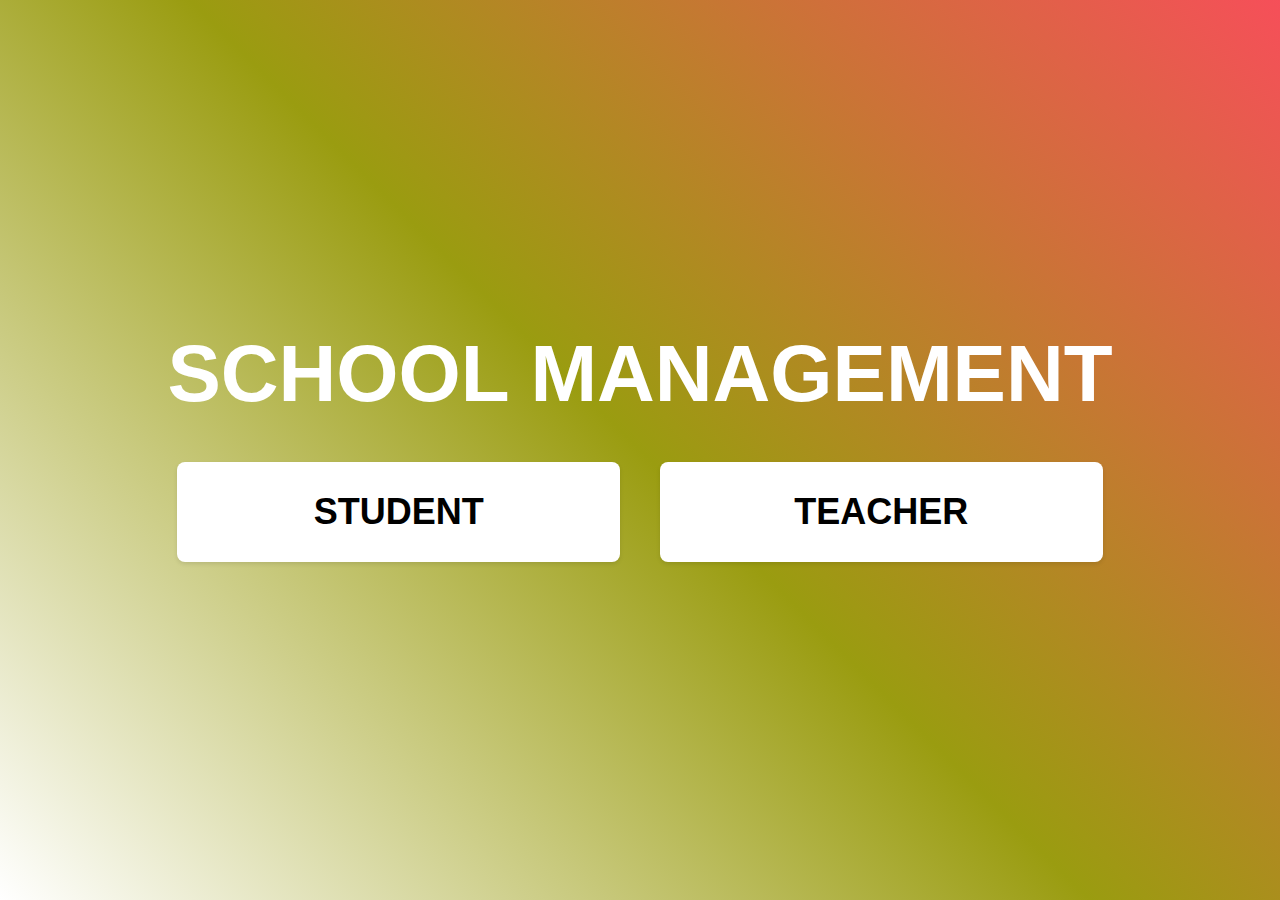
<file: Front/index.html>
<!DOCTYPE html>
<html lang="en">
<head>
    <meta charset="UTF-8">
    <meta name="viewport" content="width=device-width, initial-scale=1.0">
    <title>SCHOOL MANAGEMENT</title>
    <link rel="stylesheet" href="main.css">
</head>
<body>
    <div class="container">
        <h1 class="title">SCHOOL MANAGEMENT</h1>

        <div class="grid-container">
            <section class="card">
                <a href="student.html">
                    <h2>STUDENT</h2>
                </a>
            </section>

            <section class="card">
                <a href="teacher.html">
                    <h2>TEACHER</h2>
                </a>
            </section>
        </div>
    </div>
</body>
</html>
</file>
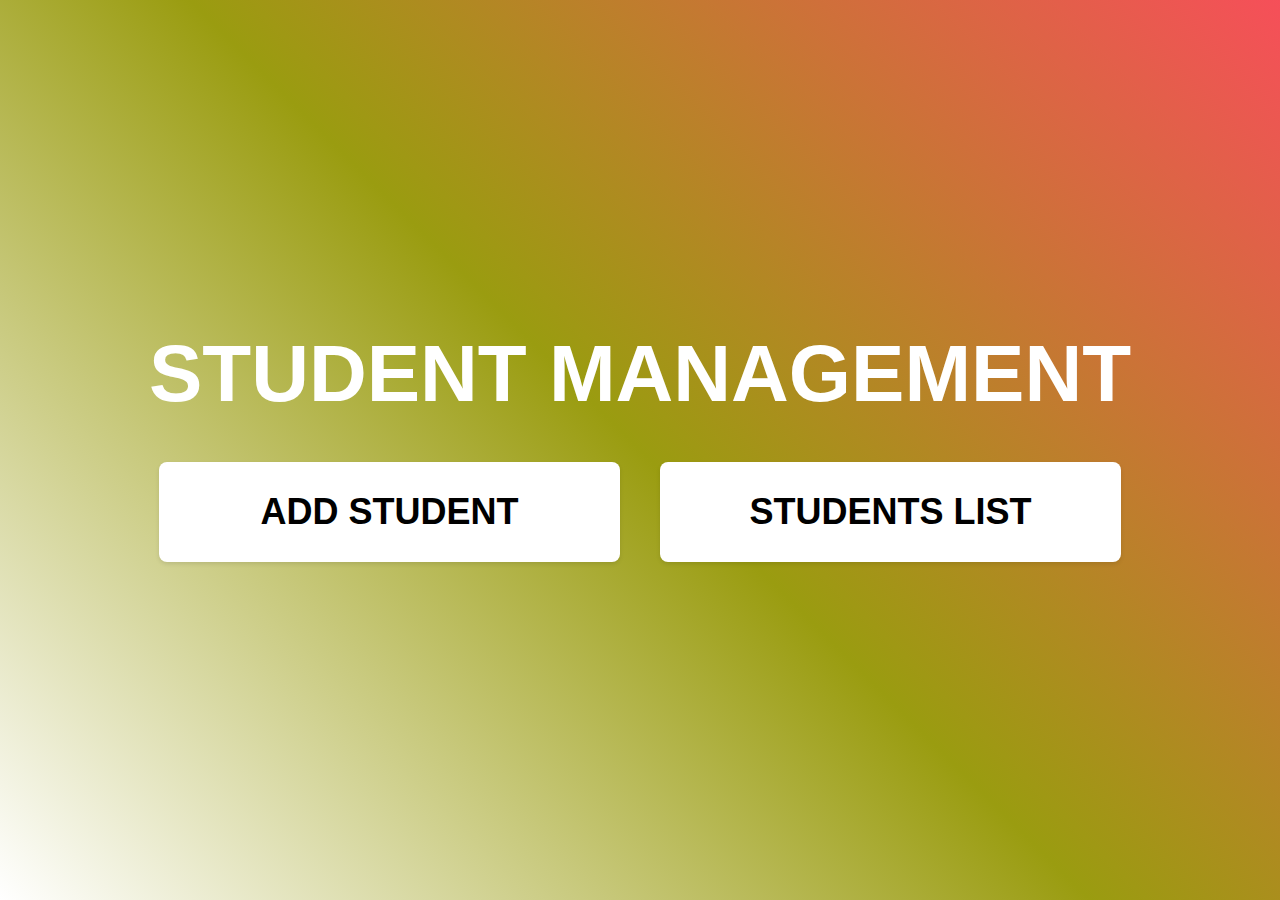
<file: Front/student.html>
<!DOCTYPE html>
<html lang="en">
<head>
    <meta charset="UTF-8">
    <meta name="viewport" content="width=device-width, initial-scale=1.0">
    <title>Student Management</title>
    <link rel="stylesheet" href="main.css">
</head>
<body>
    <div class="container">
        <h1 class="title">STUDENT MANAGEMENT</h1>

        <div class="grid-container">
            <section class="card">
                <a href="student_add.html">
                    <h2>ADD STUDENT</h2>
                </a>
            </section>

            <section class="card">
                <a href="student_list.html">
                    <h2>STUDENTS LIST</h2>
                </a>
            </section>
        </div>
    </div>
</body>
</html>
</file>
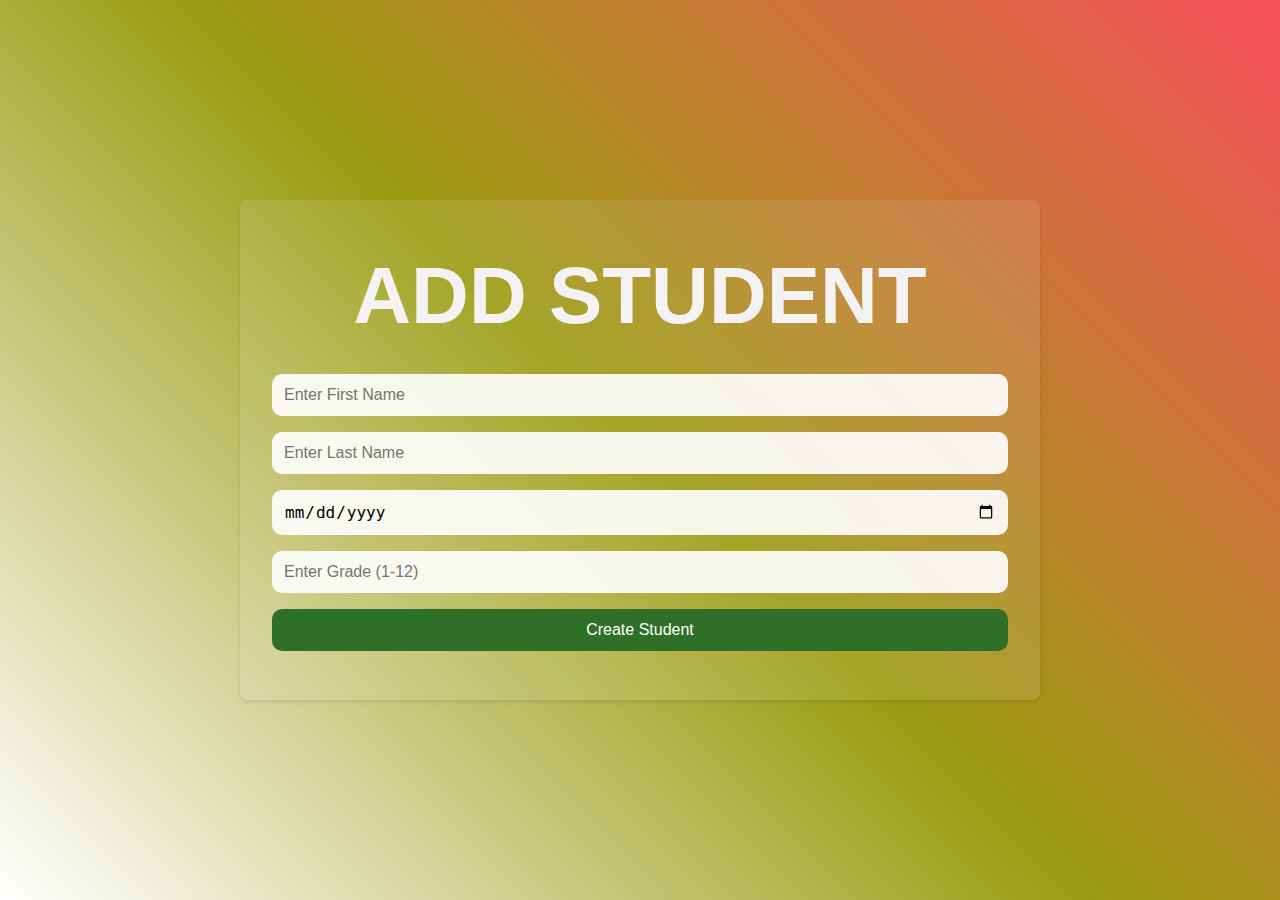
<file: Front/student_add.html>
<!DOCTYPE html>
<html lang="en">
<head>
    <meta charset="UTF-8">
    <meta name="viewport" content="width=device-width, initial-scale=1.0">
    <title>Add Student</title>
    <link rel="stylesheet" href="main.css">
    <style>
        .form-container {
            background: rgba(255, 255, 255, 0.1);
            padding: 2rem;
            border-radius: 8px;
            box-shadow: 0 2px 4px rgba(0, 0, 0, 0.1);
            min-width: 800px;
            min-height: 500px;
            height: 100%;
            display: flex;
            flex-direction: column;
            justify-content: center;
            align-items: center;
        }
        
        form {
            display: flex;
            flex-direction: column;
            border-radius: 10px;
            height:100%;
            width: 100%;

            gap: 1rem;
        }

        input {
            padding: 12px;
            border: none;
            border-radius: 10px;
            background: rgba(255, 255, 255, 0.9);
            font-size: 1rem;
        }

        button {
            padding: 12px;
            background: #2f7029;
            color: white;
            border: whitesmoke;
            border-radius: 10px;
            cursor: pointer;
            font-size: 1rem;
            transition: all 0.3s ease;
        }

        button:hover {
            transform: translateY(-2px);
            background: #30a626;
        }

        h1 {
            color: #f4f2f2;
            text-align: center;
            margin-bottom: 2rem;
            font-size: 5rem;
        }
    </style>
</head>
<body>
    <div class="container">
        <div class="form-container">
            <h1>ADD STUDENT</h1>
            <form id="studentForm">
                <input type="text" name="first_name" placeholder="Enter First Name" required>
                <input type="text" name="last_name" placeholder="Enter Last Name" required>
                <input type="date" 
                       name="DOB" 
                       placeholder="Enter DOB"
                       onfocus="(this.type='date')"
                       onblur="if(!this.value)this.type='text'"
                       required>
                <input type="number" 
                       name="grade" 
                       placeholder="Enter Grade (1-12)" 
                       min="1" 
                       max="12" 
                       required>
                <button type="submit">Create Student</button>
            </form>
        </div>
    </div>
    <script>
document.getElementById('studentForm').addEventListener('submit', async function(e) {
    e.preventDefault();

    const formData = new FormData(this);

    const dob = formData.get('DOB');
    const data = {
        first_name: formData.get('first_name'),
        last_name: formData.get('last_name'),
        DOB: dob, 
        grade: parseInt(formData.get('grade'))
    };

    try {
        const response = await fetch('http://65.0.214.158:8000/students/', {
            method: 'POST',
            headers: {
                'Content-Type': 'application/json',
            },
            body: JSON.stringify(data)
        });

        if (!response.ok) {
            const errorData = await response.json();
            throw new Error(errorData.detail || 'Failed to add student');
        }

        alert('Student added successfully!');
    } catch (error) {
        alert('Failed to add student: ' + error.message);
    }
});
</script>
</body>
</html>
</file>
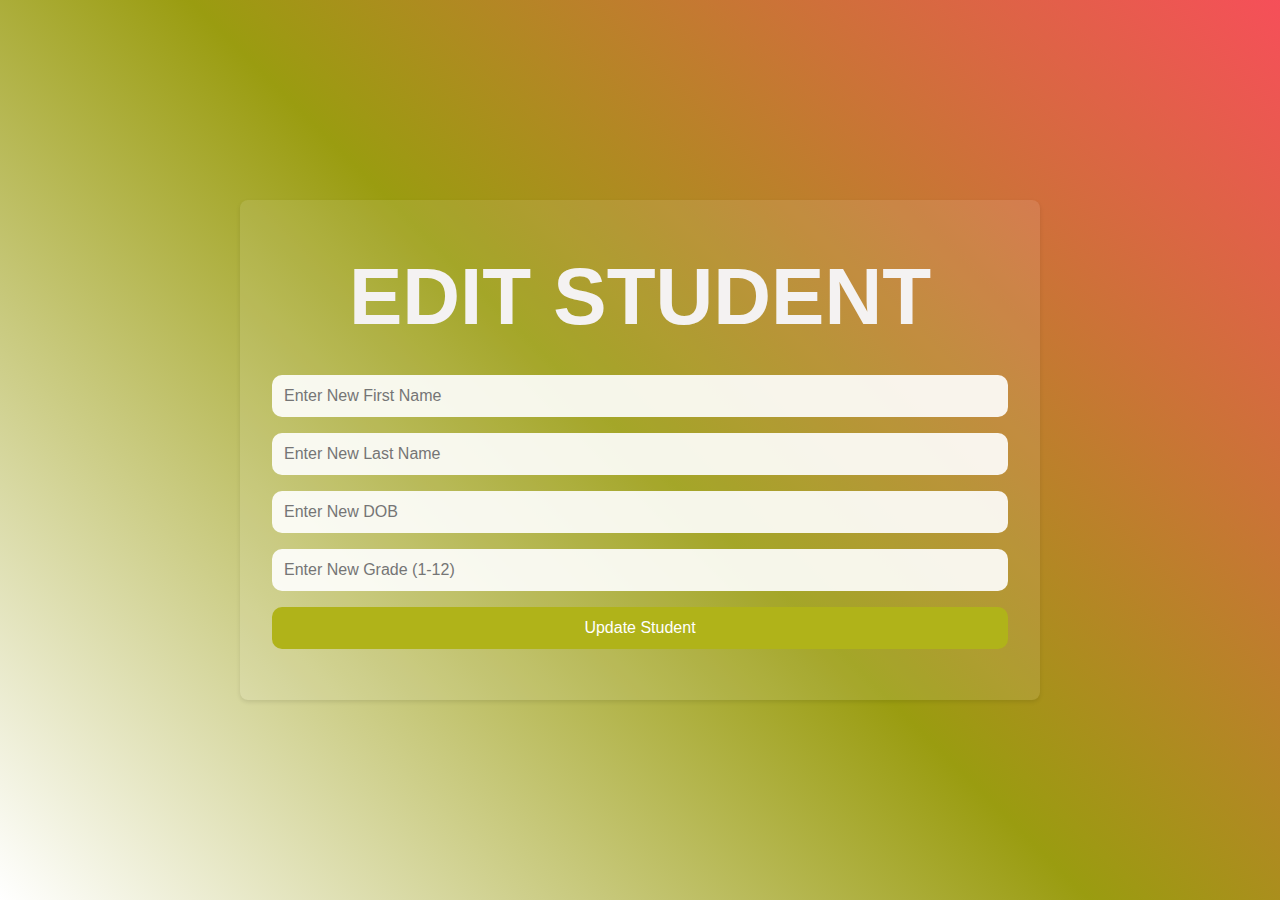
<file: Front/student_edit.html>
<!DOCTYPE html>
<html lang="en">
    <head>
        <meta charset="UTF-8">
        <meta name="viewport" content="width=device-width, initial-scale=1.0">
        <title>Edit Student</title>
        <link rel="stylesheet" href="main.css">
        
        
        <style>
        .form-container {
            background: rgba(255, 255, 255, 0.1);
            padding: 2rem;
            border-radius: 8px;
            box-shadow: 0 2px 4px rgba(0, 0, 0, 0.1);
            min-width: 800px;
            min-height: 500px;
            height: 100%;
            display: flex;
            flex-direction: column;
            justify-content: center;
            align-items: center;
        }
        
        form {
            display: flex;
            flex-direction: column;
            border-radius: 10px;
            height:100%;
            width: 100%;

            gap: 1rem;
        }

        input {
            padding: 12px;
            border: none;
            border-radius: 10px;
            background: rgba(255, 255, 255, 0.9);
            font-size: 1rem;
        }

        button {
            padding: 12px;
            background: #b0b319;;
            color: white;
            border: whitesmoke;
            border-radius: 10px;
            cursor: pointer;
            font-size: 1rem;
            transition: all 0.3s ease;
        }

        button:hover {
            transform: translateY(-2px);
            background: #c6d40e;;
        }

        h1 {
            color: #f4f2f2;
            text-align: center;
            margin-bottom: 2rem;
            font-size: 5rem;
        }
    </style>
</head>

<body>
    <div class="container">
        <div class="form-container">
            <h1>EDIT STUDENT</h1>

            <form id="editStudentForm">
                <input type="text" id="first_name" name="first_name" placeholder="Enter New First Name" required>
                <input type="text" id="last_name" name="last_name" placeholder="Enter New Last Name" required>
                <input type="text" 
                       id="DOB"
                       name="DOB"
                       placeholder="Enter New DOB"
                       onfocus="this.type='date'; this.showPicker()"
                       onblur="if(!this.value) this.type='text'"
                       required>
                <input type="number" 
                       id="grade"
                       name="grade" 
                       placeholder="Enter New Grade (1-12)" 
                       min="1" 
                       max="12" 
                       required>
                <button type="submit">Update Student</button>
            </form>
        </div>
    </div>

    <script>
    const urlParams = new URLSearchParams(window.location.search);
    const studentId = urlParams.get('id');
    const form = document.getElementById('editStudentForm');
    
    document.addEventListener('DOMContentLoaded', async () => {
        try {
            const response = await fetch(`http://65.0.214.158:8000/students/${studentId}`);
            if (!response.ok) throw new Error('Failed to fetch student data');
            const student = await response.json();
            document.getElementById('first_name').value = student.first_name;
            document.getElementById('last_name').value = student.last_name;
            const dobInput = document.getElementById('DOB');
            dobInput.value = student.DOB;
            document.getElementById('grade').value = student.grade;
            // Set input type to date if value exists, else text
            if (dobInput.value) {
                dobInput.type = 'date';
            } else {
                dobInput.type = 'text';
            }
        } catch (error) {
            console.error('Error loading student:', error);
            alert('Failed to load student data: ' + error.message);
        }
    });

    // DOB input: handle placeholder and type switching
    const dobInput = document.getElementById('DOB');
    dobInput.addEventListener('focus', function() {
        this.type = 'date';
        this.showPicker && this.showPicker();
    });
    dobInput.addEventListener('blur', function() {
        if (!this.value) this.type = 'text';
    });

    form.addEventListener('submit', async function(e) {
        e.preventDefault();

        const data = {
            first_name: document.getElementById('first_name').value,
            last_name: document.getElementById('last_name').value,
            DOB: document.getElementById('DOB').value,
            grade: parseInt(document.getElementById('grade').value)
        };

        try {
            const response = await fetch(`http://65.0.214.158:8000/students/${studentId}`, {
                method: 'PUT',
                headers: {
                    'Content-Type': 'application/json',
                },
                body: JSON.stringify(data)
            });

            if (!response.ok) {
                const errorData = await response.json();
                throw new Error(errorData.detail || 'Failed to update student');
            }

            alert('Student updated successfully!');
            window.location.href = 'student_list.html';
        } catch (error) {
            alert('Failed to update student: ' + error.message);
        }
    });
</script>
</body>
</html>
</file>
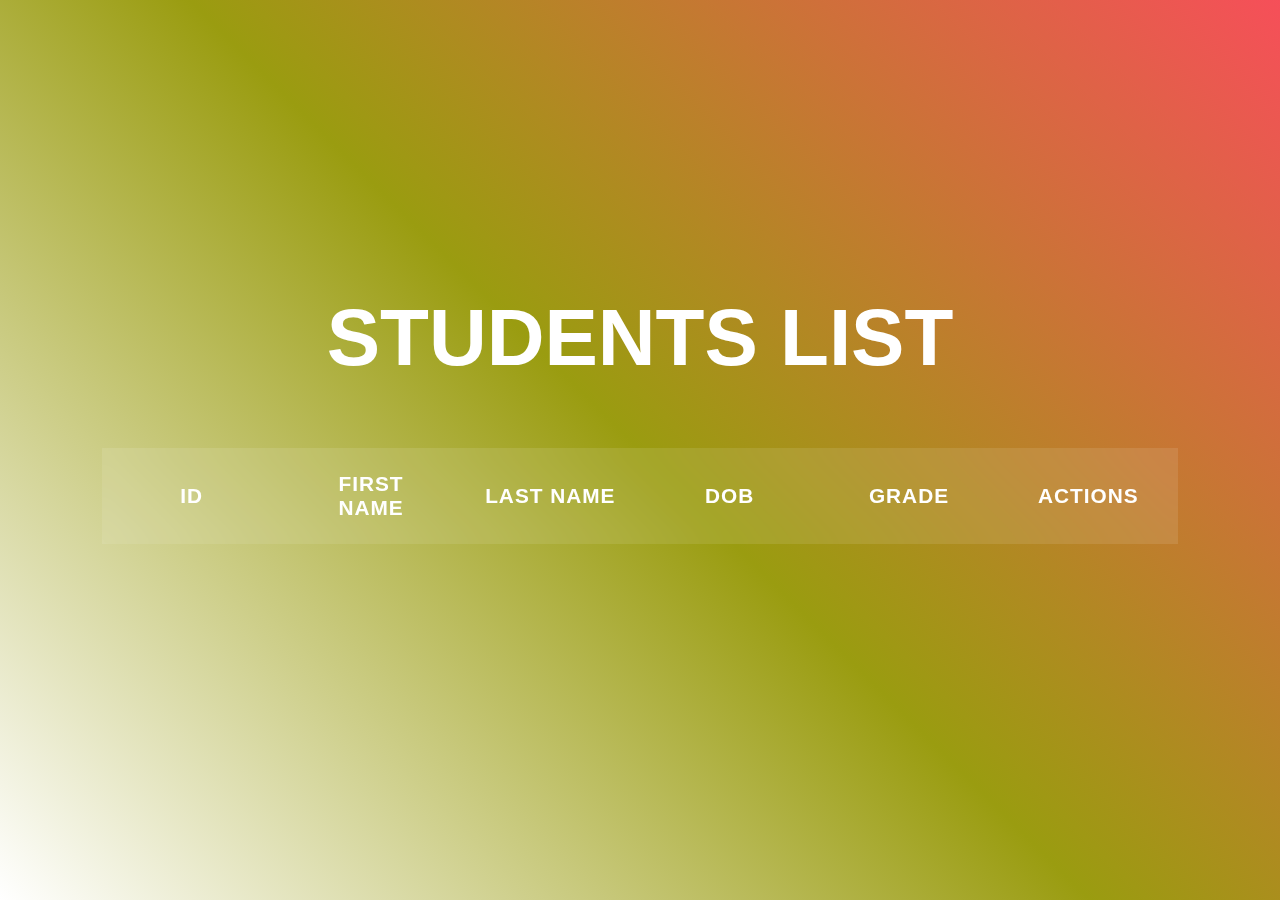
<file: Front/student_list.html>
<!DOCTYPE html>
<html lang="en">
<head>
    <meta charset="UTF-8">
    <meta name="viewport" content="width=device-width, initial-scale=1.0">
    <title>Student List</title>
    <link rel="stylesheet" href="main.css">
      <style>
        .table-container {
            padding: 2rem;
            border-radius: 12px;
            width: 100%;
            max-width: 1200px;
            margin: 2rem auto;
        }

        table {
            width: 100%;
            border-collapse: collapse;
            border-radius: 8px;
            backdrop-filter: blur(10px);
            table-layout: fixed; 
        }

        th,td {
            padding: 1.5rem;
            text-align: center;
            font-size: 1.3rem;
            text-overflow: wrap,ellipsis;
            overflow: hidden;
            text-overflow: ellipsis;
            overflow: ellipsis; 
            vertical-align: middle;
            width: 16.666%; 
        }

        .name {
            min-width: 100px;
        }

        td {
            color: rgb(255, 255, 255);
            border-bottom: 1px solid rgba(0, 0, 0, 0.1);
        }

        th {
            color: rgb(255, 255, 255);
            font-weight: bold;
            text-transform: uppercase;
            letter-spacing: 1px;
            background: rgba(255, 255, 255, 0.1);
            backdrop-filter: blur(10px);
        }

        tr:hover {
            background: rgba(0, 0, 0, 0.05);
            transition: background 0.3s ease;
        }

        button {
            padding: 0.5rem 1rem;
            background: #17930c;
            color: white;
            border: 20px;
            border-radius: 5px;
            cursor: pointer;
            font-size: 1rem;
            transition: background 0.3s ease;
            align-items: center;
            display: inline-block;
            justify-content: center;
        }

        .edit {
            background: #b0b319;
            margin-bottom: 10px;
        }

        .delete {
            background: #bf1212;
        }

        .edit:hover {
            transform: translateY(-2px);
            background: #c6d40e;
        }

        .delete:hover {
            transform: translateY(-2px);
            background: #ff0000;
        }
    </style>
</head>
<body>
    <div class="container">
        <h1 class="title">STUDENTS LIST</h1>
        <div class="table-container">
            <table id="studentTable">
                <thead>
                    <tr>
                <thead>
                    <tr>
                        <th>ID</th>
                        <th class="name">First Name</th>
                        <th class="name">Last Name</th>
                        <th>DOB</th>
                        <th>Grade</th>
                        <th>Actions</th>
                    </tr>
                </thead>
                <tbody id="studentTableBody"></tbody>
    </div>

    <script>
        document.addEventListener('DOMContentLoaded', function() {
            fetch('http://65.0.214.158:8000/students/', {  
                method: 'GET',
                headers: {
                    'Accept': 'application/json',
                },
                credentials: 'same-origin'
            })
            .then(response => response.json())
            .then(data => {
                const tableBody = document.getElementById('studentTableBody');
                data.forEach(student => {
                    const row = document.createElement('tr');
                    row.innerHTML = `
                        <td>${student.id}</td>
                        <td class="name">${student.first_name}</td>
                        <td class="name">${student.last_name}</td>
                        <td>${new Date(student.DOB).toLocaleDateString()}</td>
                        <td>${student.grade}</td>
                        <td>
                            <button class="edit" onclick="editStudent(${student.id})">Edit</button>
                            <button class="delete" onclick="deleteStudent(${student.id})">Delete</button>
                        </td>
                    `;
                    tableBody.appendChild(row);
                });
            })
            .catch(error => console.error('Error fetching student data:', error));
        });


        function editStudent(id) {
            window.location.href = `student_edit.html?id=${id}`;
        }
        function deleteStudent(id) {
            if (confirm('Are you sure you want to delete this student?')) {
                fetch(`http://65.0.214.158:8000/students/${id}/`, {
                    method: 'DELETE',
                    headers: {
                        'Accept': 'application/json',
                    },
                    credentials: 'same-origin'
                })
                .then(response => {
                    if (response.ok) {
                        alert('Student deleted successfully');
                        location.reload();
                    } else {
                        throw new Error('Failed to delete student');
                    }
                })
                .catch(error => console.error('Error deleting student:', error));
            }
        }
    </script>
    
</body>
</html>
</file>
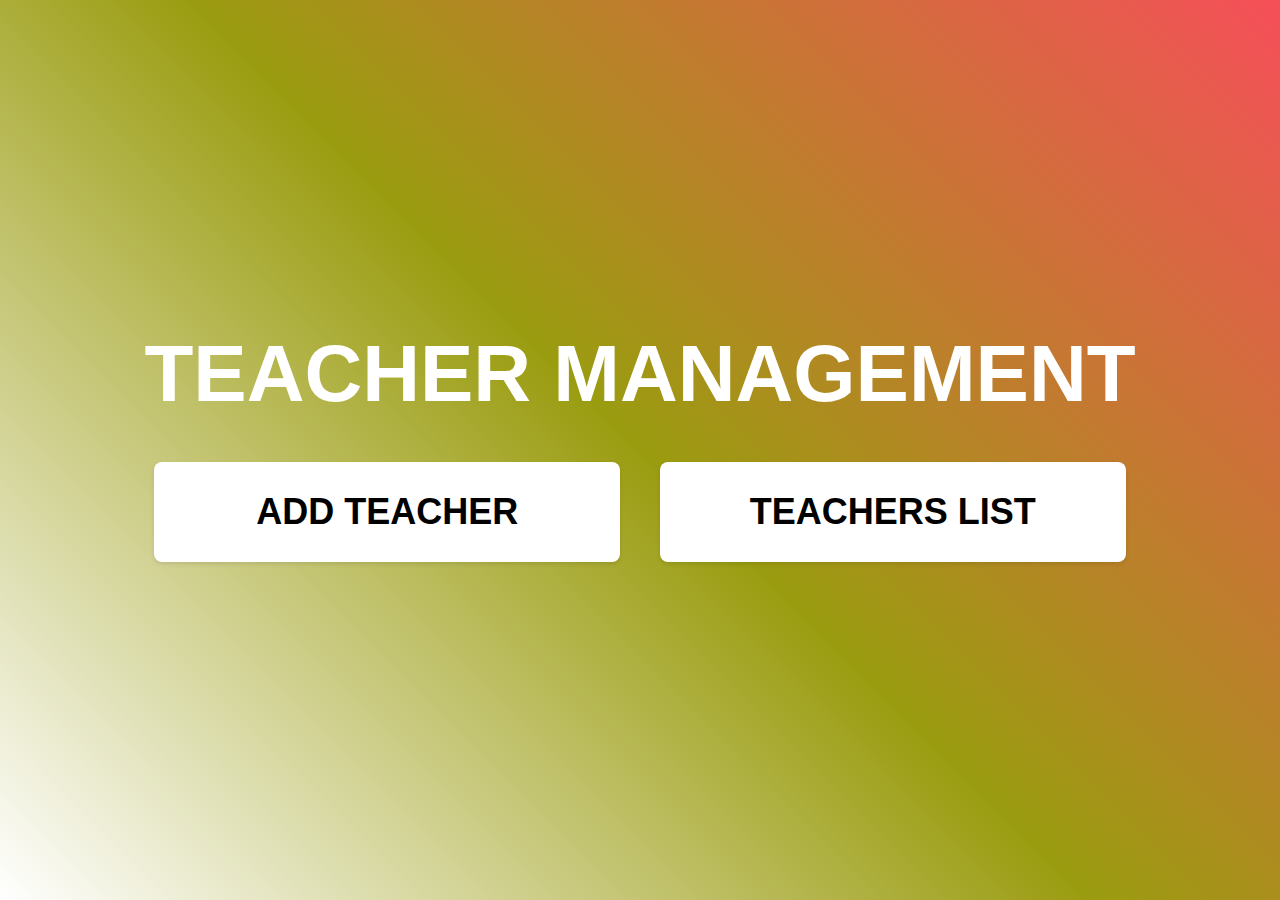
<file: Front/teacher.html>
<!DOCTYPE html>
<html lang="en">
<head>
    <meta charset="UTF-8">
    <meta name="viewport" content="width=device-width, initial-scale=1.0">
    <title>TEACHER MANAGEMENT</title>
    <link rel="stylesheet" href="main.css">
</head>
<body>
    <div class="container">
        <h1 class="title">TEACHER MANAGEMENT</h1>

        <div class="grid-container">
            <section class="card">
                <a href="teacher_add.html">
                    <h2>ADD TEACHER</h2>
                </a>
            </section>

            <section class="card">
                <a href="teacher_list.html">
                    <h2>TEACHERS LIST</h2>
                </a>
            </section>
        </div>
    </div>
</body>
</html>
</file>
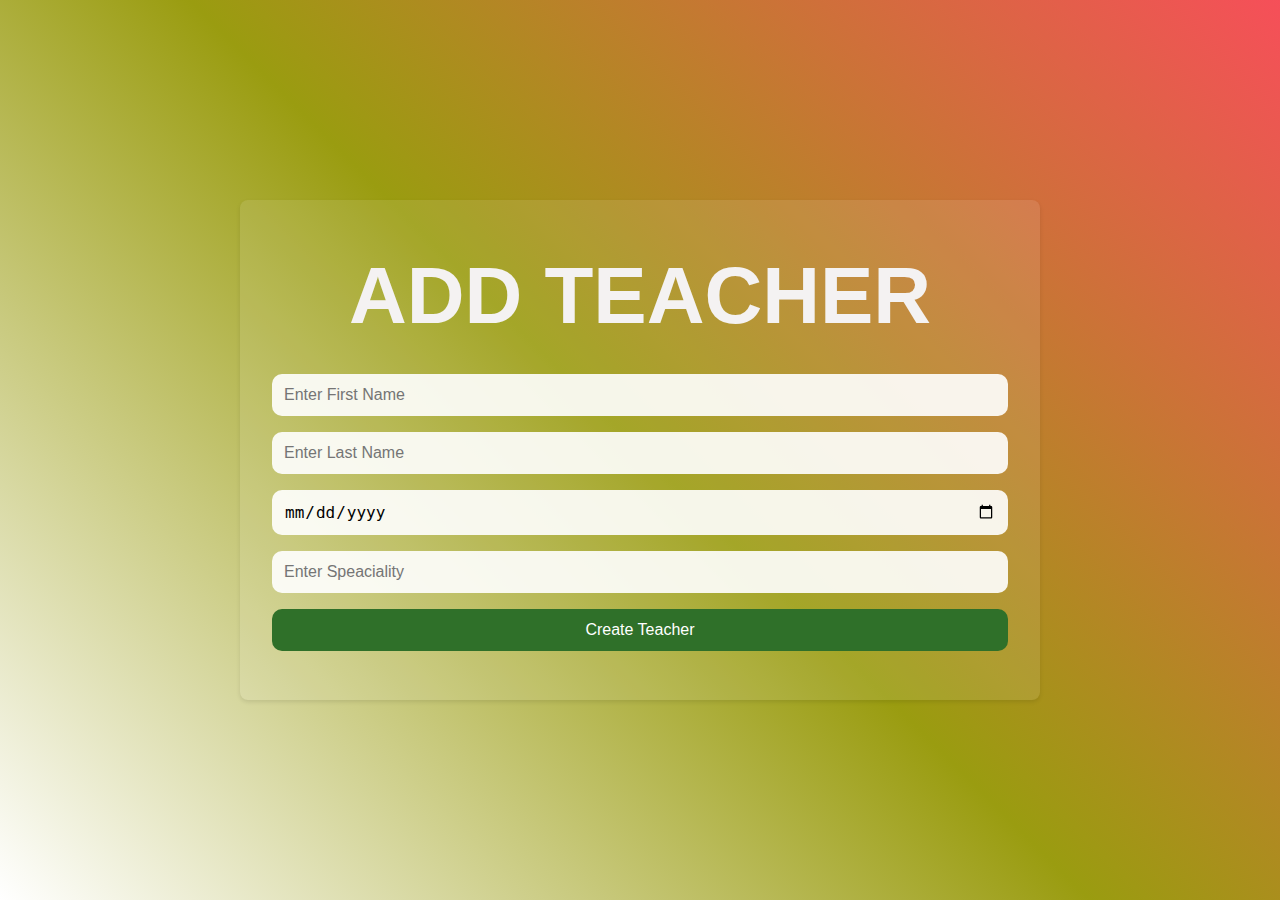
<file: Front/teacher_add.html>
<!DOCTYPE html>
<html lang="en">
<head>
    <meta charset="UTF-8">
    <meta name="viewport" content="width=device-width, initial-scale=1.0">
    <title>Add Teacher</title>
    <link rel="stylesheet" href="main.css">
    <style>
        .form-container {
            background: rgba(255, 255, 255, 0.1);
            padding: 2rem;
            border-radius: 8px;
            box-shadow: 0 2px 4px rgba(0, 0, 0, 0.1);
            min-width: 800px;
            min-height: 500px;
            height: 100%;
            display: flex;
            flex-direction: column;
            justify-content: center;
            align-items: center;
        }
        
        form {
            display: flex;
            flex-direction: column;
            border-radius: 10px;
            height:100%;
            width: 100%;

            gap: 1rem;
        }

        input {
            padding: 12px;
            border: none;
            border-radius: 10px;
            background: rgba(255, 255, 255, 0.9);
            font-size: 1rem;
        }

        button {
            padding: 12px;
            background: #2f7029;
            color: white;
            border: whitesmoke;
            border-radius: 10px;
            cursor: pointer;
            font-size: 1rem;
            transition: all 0.3s ease;
        }

        button:hover {
            transform: translateY(-2px);
            background: #30a626;
        }

        h1 {
            color: #f4f2f2;
            text-align: center;
            margin-bottom: 2rem;
            font-size: 5rem;
        }
    </style>
</head>
<body>
    <div class="container">
        <div class="form-container">
            <h1>ADD TEACHER</h1>
            <form action="/create" method="POST">
                <input type="text" name="first_name" placeholder="Enter First Name" required>
                <input type="text" name="last_name" placeholder="Enter Last Name" required>
                <input type="date" 
                       name="dob" 
                       placeholder="Enter DOB"
                       onfocus="(this.type='date')"
                       onblur="if(!this.value)this.type='text'"
                       required>
                <input type="text" 
                       name="speaciality" 
                       placeholder="Enter Speaciality" 
                       required>
                <button type="submit">Create Teacher</button>
            </form>
        </div>
    </div>
</body>

<script>
document.querySelector('form').addEventListener('submit', async function(e) {
    e.preventDefault();

    const formData = new FormData(this);


    const dob = formData.get('dob');
    const data = {
        first_name: formData.get('first_name'),
        last_name: formData.get('last_name'),
        DOB: dob,
        speaciality: formData.get('speaciality')
    };

    try {
        const response = await fetch('http://65.0.214.158:8000/teachers/', {
            method: 'POST',
            headers: {
                'Content-Type': 'application/json',
            },
            body: JSON.stringify(data)
        });

        if (!response.ok) {
            const errorData = await response.json();
            throw new Error(errorData.detail || JSON.stringify(errorData) || 'Failed to add teacher');
        }

        alert('Teacher added successfully!');
    } catch (error) {
        alert('Failed to add teacher: ' + (error.message || JSON.stringify(error)));
    }
});
</script>
</html>
</file>
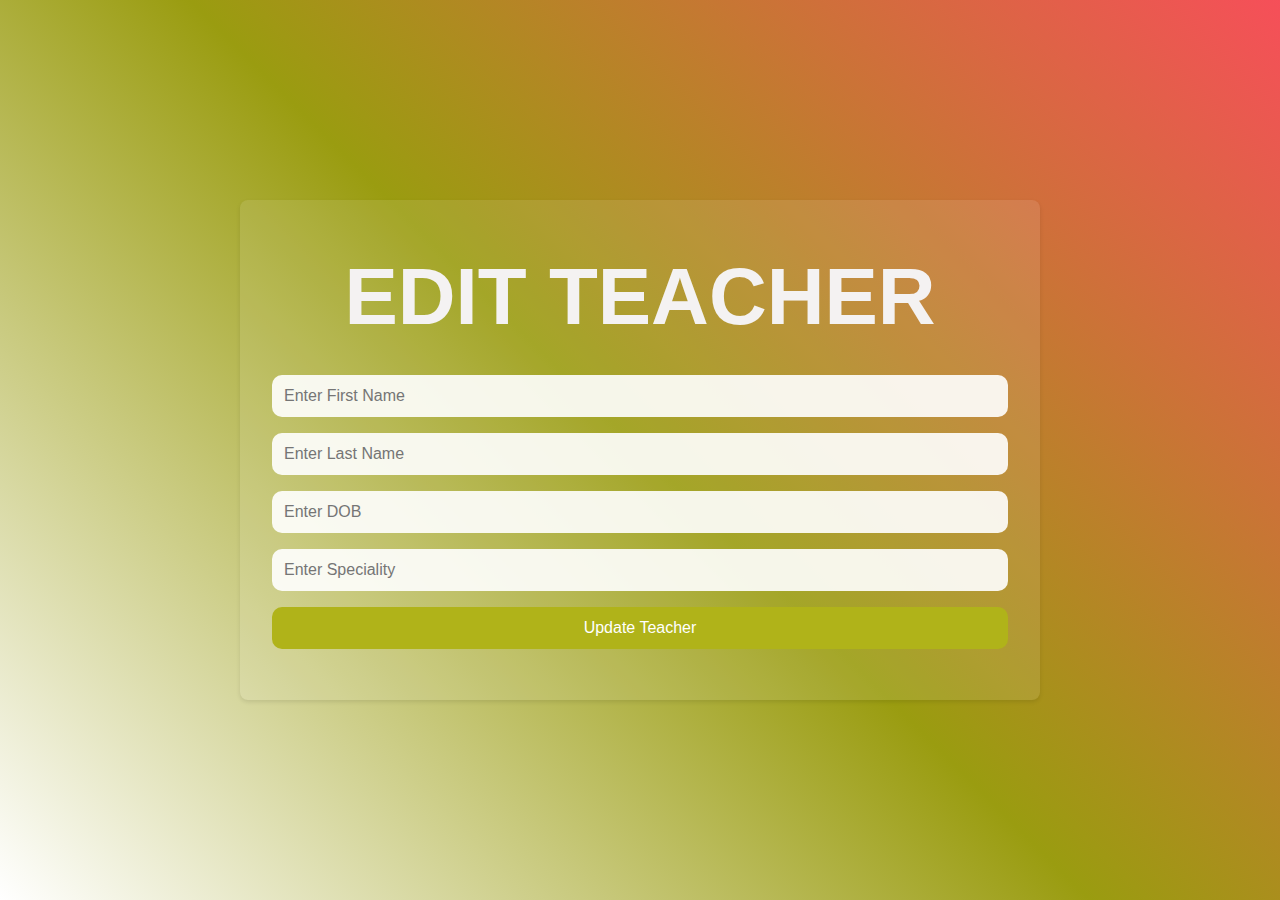
<file: Front/teacher_edit.html>
<!DOCTYPE html>
<html lang="en">

<head>
    <meta charset="UTF-8">
    <meta name="viewport" content="width=device-width, initial-scale=1.0">
    <title>Edit Teacher</title>
    <link rel="stylesheet" href="main.css">

    <style>
        .form-container {
            background: rgba(255, 255, 255, 0.1);
            padding: 2rem;
            border-radius: 8px;
            box-shadow: 0 2px 4px rgba(0, 0, 0, 0.1);
            min-width: 800px;
            min-height: 500px;
            height: 100%;
            display: flex;
            flex-direction: column;
            justify-content: center;
            align-items: center;
        }

        form {
            display: flex;
            flex-direction: column;
            border-radius: 10px;
            height: 100%;
            width: 100%;

            gap: 1rem;
        }

        input {
            padding: 12px;
            border: none;
            border-radius: 10px;
            background: rgba(255, 255, 255, 0.9);
            font-size: 1rem;
        }

        button {
            padding: 12px;
            background: #b0b319;
            color: white;
            border: whitesmoke;
            border-radius: 10px;
            cursor: pointer;
            font-size: 1rem;
            transition: all 0.3s ease;
        }

        button:hover {
            transform: translateY(-2px);
            background: #c6d40e;
        }

        h1 {
            color: #f4f2f2;
            text-align: center;
            margin-bottom: 2rem;
            font-size: 5rem;
        }
    </style>
</head>

<body>
    <div class="container">
        <div class="form-container">
            <h1>EDIT TEACHER</h1>

            <form id="editTeacherForm">
                <input type="hidden" id="teacherId">
                <input type="text" id="first_name" name="first_name" placeholder="Enter First Name" required>
                <input type="text" id="last_name" name="last_name" placeholder="Enter Last Name" required>
                <input type="text" 
                       id="dob" 
                       name="dob" 
                       placeholder="Enter DOB"
                       onfocus="this.type='date'; this.showPicker()"
                       onblur="if(!this.value) this.type='text'"
                       required>
                <input type="text" id="speciality" name="speciality" placeholder="Enter Speciality" required>
                <button type="submit">Update Teacher</button>
            </form>
        </div>
    </div>

    <script>
        const urlParams = new URLSearchParams(window.location.search);
        const teacherId = urlParams.get('id');

        async function fetchTeacherData() {
            try {
                const response = await fetch(`http://65.0.214.158:8000/teachers/${teacherId}`);
                if (!response.ok) {
                    throw new Error('Failed to fetch teacher data');
                }
                const teacher = await response.json();
                
                document.getElementById('teacherId').value = teacher.id;
                document.getElementById('first_name').value = teacher.first_name;
                document.getElementById('last_name').value = teacher.last_name;
                document.getElementById('dob').value = teacher.DOB;
                document.getElementById('speciality').value = teacher.speaciality; // Note: matches the backend field name
            } catch (error) {
                console.error('Error:', error);
                alert('Failed to load teacher data');
            }
        }

        document.getElementById('editTeacherForm').addEventListener('submit', async function(e) {
            e.preventDefault();

            const formData = {
                id: parseInt(document.getElementById('teacherId').value),
                first_name: document.getElementById('first_name').value,
                last_name: document.getElementById('last_name').value,
                DOB: document.getElementById('dob').value,
                speaciality: document.getElementById('speciality').value // Note: matches the backend field name
            };

            try {
                const response = await fetch(`http://65.0.214.158:8000/teachers/${teacherId}`, {
                    method: 'PUT',
                    headers: {
                        'Content-Type': 'application/json'
                    },
                    body: JSON.stringify(formData)
                });

                if (!response.ok) {
                    throw new Error('Failed to update teacher');
                }

                alert('Teacher updated successfully!');
                window.location.href = 'teacher_list.html';
            } catch (error) {
                console.error('Error:', error);
                alert('Failed to update teacher');
            }
        });

        // Load teacher data when page loads
        fetchTeacherData();
    </script>
</body>

</html>
</file>
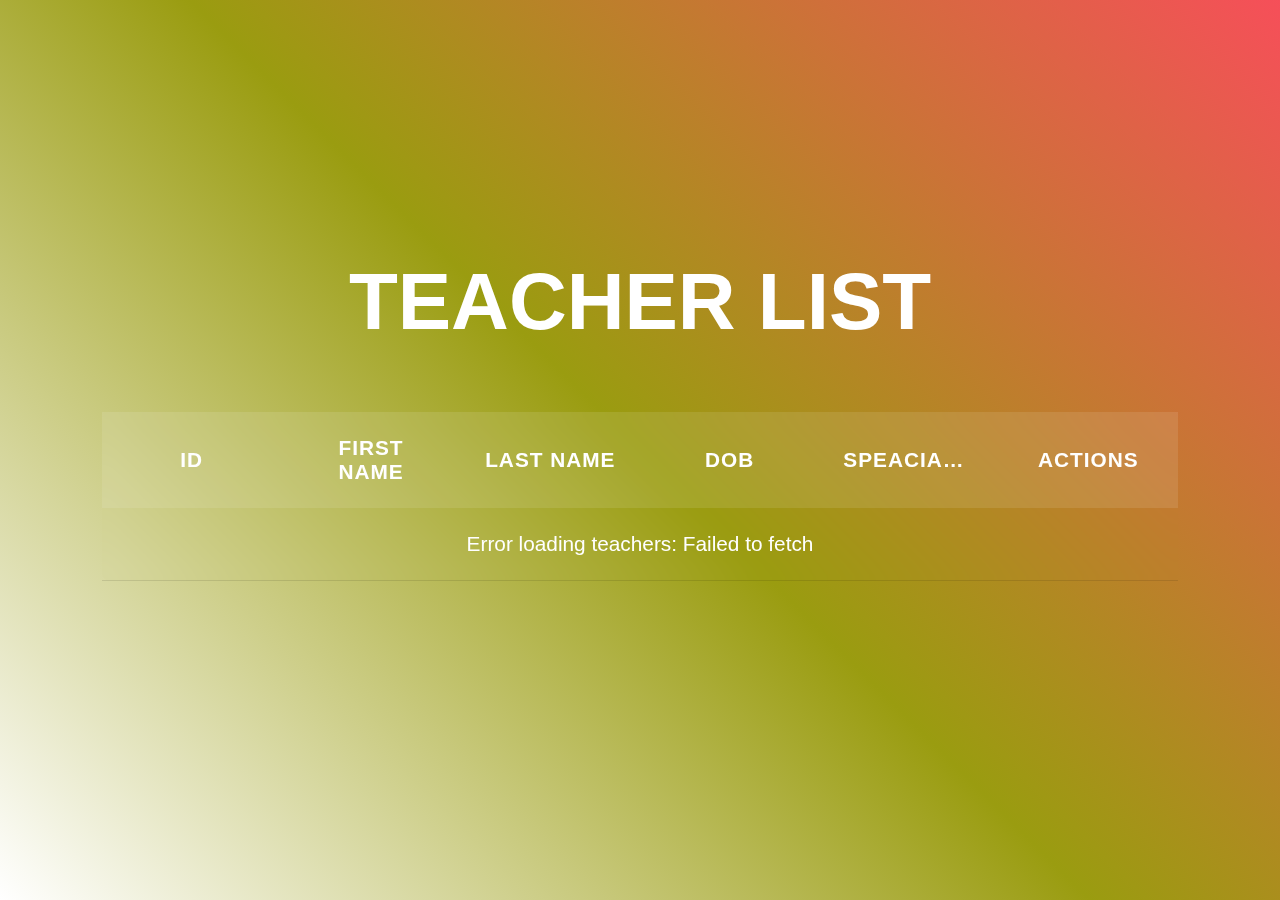
<file: Front/teacher_list.html>
<!DOCTYPE html>
<html lang="en">
<head>
    <meta charset="UTF-8">
    <meta name="viewport" content="width=device-width, initial-scale=1.0">
    <title>Teacher List</title>
    <link rel="stylesheet" href="main.css">
    <style>
        .table-container {
            padding: 2rem;
            border-radius: 12px;
            width: 100%;
            max-width: 1200px;
            margin: 2rem auto;
        }

        table {
            width: 100%;
            border-collapse: collapse;
            border-radius: 8px;
            backdrop-filter: blur(10px);
            table-layout: fixed; 
        }

        th,td {
            padding: 1.5rem;
            text-align: center;
            font-size: 1.3rem;
            text-overflow: wrap,ellipsis;
            overflow: hidden;
            text-overflow: ellipsis;
            overflow: ellipsis; 
            vertical-align: middle;
            width: 16.666%; 
        }

        .name {
            min-width: 100px;
        }

        td {
            color: rgb(255, 255, 255);
            border-bottom: 1px solid rgba(0, 0, 0, 0.1);
        }

        th {
            color: rgb(255, 255, 255);
            font-weight: bold;
            text-transform: uppercase;
            letter-spacing: 1px;
            background: rgba(255, 255, 255, 0.1);
            backdrop-filter: blur(10px);
        }

        tr:hover {
            background: rgba(0, 0, 0, 0.05);
            transition: background 0.3s ease;
        }

        button {
            padding: 0.5rem 1rem;
            background: #17930c;
            color: white;
            border: 20px;
            border-radius: 5px;
            cursor: pointer;
            font-size: 1rem;
            transition: background 0.3s ease;
            align-items: center;
            display: inline-block;
            justify-content: center;
        }

        .edit {
            background: #b0b319;
            margin-bottom: 10px;
        }

        .delete {
            background: #bf1212;
        }

        .edit:hover {
            transform: translateY(-2px);
            background: #c6d40e;
        }

        .delete:hover {
            transform: translateY(-2px);
            background: #ff0000;
        }
    </style>
</head>
<body>
    <div class="container">
        <h1 class="title">TEACHER LIST</h1>
        <div class="table-container">
            <table id="teacherTable">
                <thead>
                    <tr>
                        <th>ID</th>
                        <th class="name">First Name</th>
                        <th class="name">Last Name</th>
                        <th>DOB</th>
                        <th>Speaciality</th>
                        <th>Actions</th>
                    </tr>
                </thead>
                <tbody id="teacherTableBody"></tbody>
            </table>
        </div>
    </div>

    <script>
        document.addEventListener('DOMContentLoaded', function() {
            fetch('http://65.0.214.158:8000/teachers/', {
                method: 'GET',
                headers: {
                    'Accept': 'application/json',
                    'Content-Type': 'application/json'
                },
            })
            .then(response => {
                if (!response.ok) {
                    throw new Error(`HTTP error! status: ${response.status}`);
                }
                return response.json();
            })
            .then(data => {
                const tableBody = document.getElementById('teacherTableBody');
                data.forEach(teacher => {
                    const row = document.createElement('tr');
                    row.innerHTML = `
                        <td>${teacher.id}</td>
                        <td class="name">${teacher.first_name}</td>
                        <td class="name">${teacher.last_name}</td>
                        <td>${new Date(teacher.DOB).toLocaleDateString()}</td>
                        <td>${teacher.speaciality}</td>
                        <td>
                            <button class="edit" onclick="editTeacher(${teacher.id})">Edit</button>
                            <button class="delete" onclick="deleteTeacher(${teacher.id})">Delete</button>
                        </td>
                    `;
                    tableBody.appendChild(row);
                });
            })
            .catch(error => {
                console.error('Error fetching teacher data:', error);
                document.getElementById('teacherTableBody').innerHTML = `
                    <tr><td colspan="6">Error loading teachers: ${error.message}</td></tr>
                `;
            });
        });

        function editTeacher(teacherId) {
            // Implement your edit logic here
            console.log('Edit teacher with ID:', teacherId);
            // For example, redirect to an edit page:
            window.location.href = `teacher_edit.html?id=${teacherId}`;
        }

        function deleteTeacher(teacherId) {
            console.log('Delete teacher with ID:', teacherId);
            fetch(`http://65.0.214.158:8000/teachers/${teacherId}`, {
                method: 'DELETE',
            })
            .then(response => {
                if (!response.ok) {
                    throw new Error(`HTTP error! status: ${response.status}`);
                }
                // Reload the teacher list after successful deletion
                window.location.reload();
            })
            .catch(error => {
                console.error('Error deleting teacher:', error);
                alert('Failed to delete teacher: ' + error.message);
            });
        }
    </script>

</body>
</html>
</file>
<file: Front/main.css>
* {
    margin: 0;
    padding: 0;
    box-sizing: border-box;
}

body {
    font-family: Arial, sans-serif;
    background-size: 400% 400%;
    animation: gradientBG 15s ease infinite;
   height: 100vh;
    display: flex;
    align-items: center;
    justify-content: center;
     background: linear-gradient(45deg, #ffffff, #9a9c10, #f64f59);
}
 
.title {
    text-align: center;
    color: #ffffff;
    margin-bottom: 2rem;
    font-size: 5rem;
}

a {
    text-decoration: none;  
    color: #000000;
    font-weight: bold;  
    font-size: 1.5rem;  
    transition: all 0.3s ease;  
}


a:hover {
    color: #000000;  
    transform: scale(1.1);  
}

a:active {
    color: #000000;
    text-align: center; 
    text-decoration: none;
}

a:visited {
    color: #000000;
    text-decoration: none;
    text-emphasis: none;
}
.card {
    background: rgb(255, 255, 255);
    padding: 20px;
    border-radius: 8px;
    box-shadow: 0 2px 4px rgba(0, 0, 0, 0.1);
    transition: transform 0.3s ease;
    display: flex;
    flex-direction: column;
    align-items: center;
    justify-content: center;
    min-width: 300px;
    min-height: 100px;
    justify-items: center;
    margin: 10px;
}

.card:hover {
    transform: translateY(-5px);
}


.card a {
    text-decoration: none;
    width: 100%;
    height: 100%;
    display: flex;
    justify-content: center;
    align-items: center;
}

.card h2 {
    text-align: center;
    color: #000000;;
}

.grid-container {
    display: grid;
    gap: 20px;
    grid-template-columns: 1fr;
}


@media screen and (min-width: 768px) {
    .container {
        max-width: 720px;
    }
    
    .grid-container {
        grid-template-columns: repeat(2, 1fr);
    }
}

/* Laptops */
@media screen and (min-width: 993px) {
    .container {
        max-width: 960px;
    }
}

/* Desktops */
@media screen and (min-width: 1200px) {
    .container {
        max-width: 1140px;
    }
}
</file>
